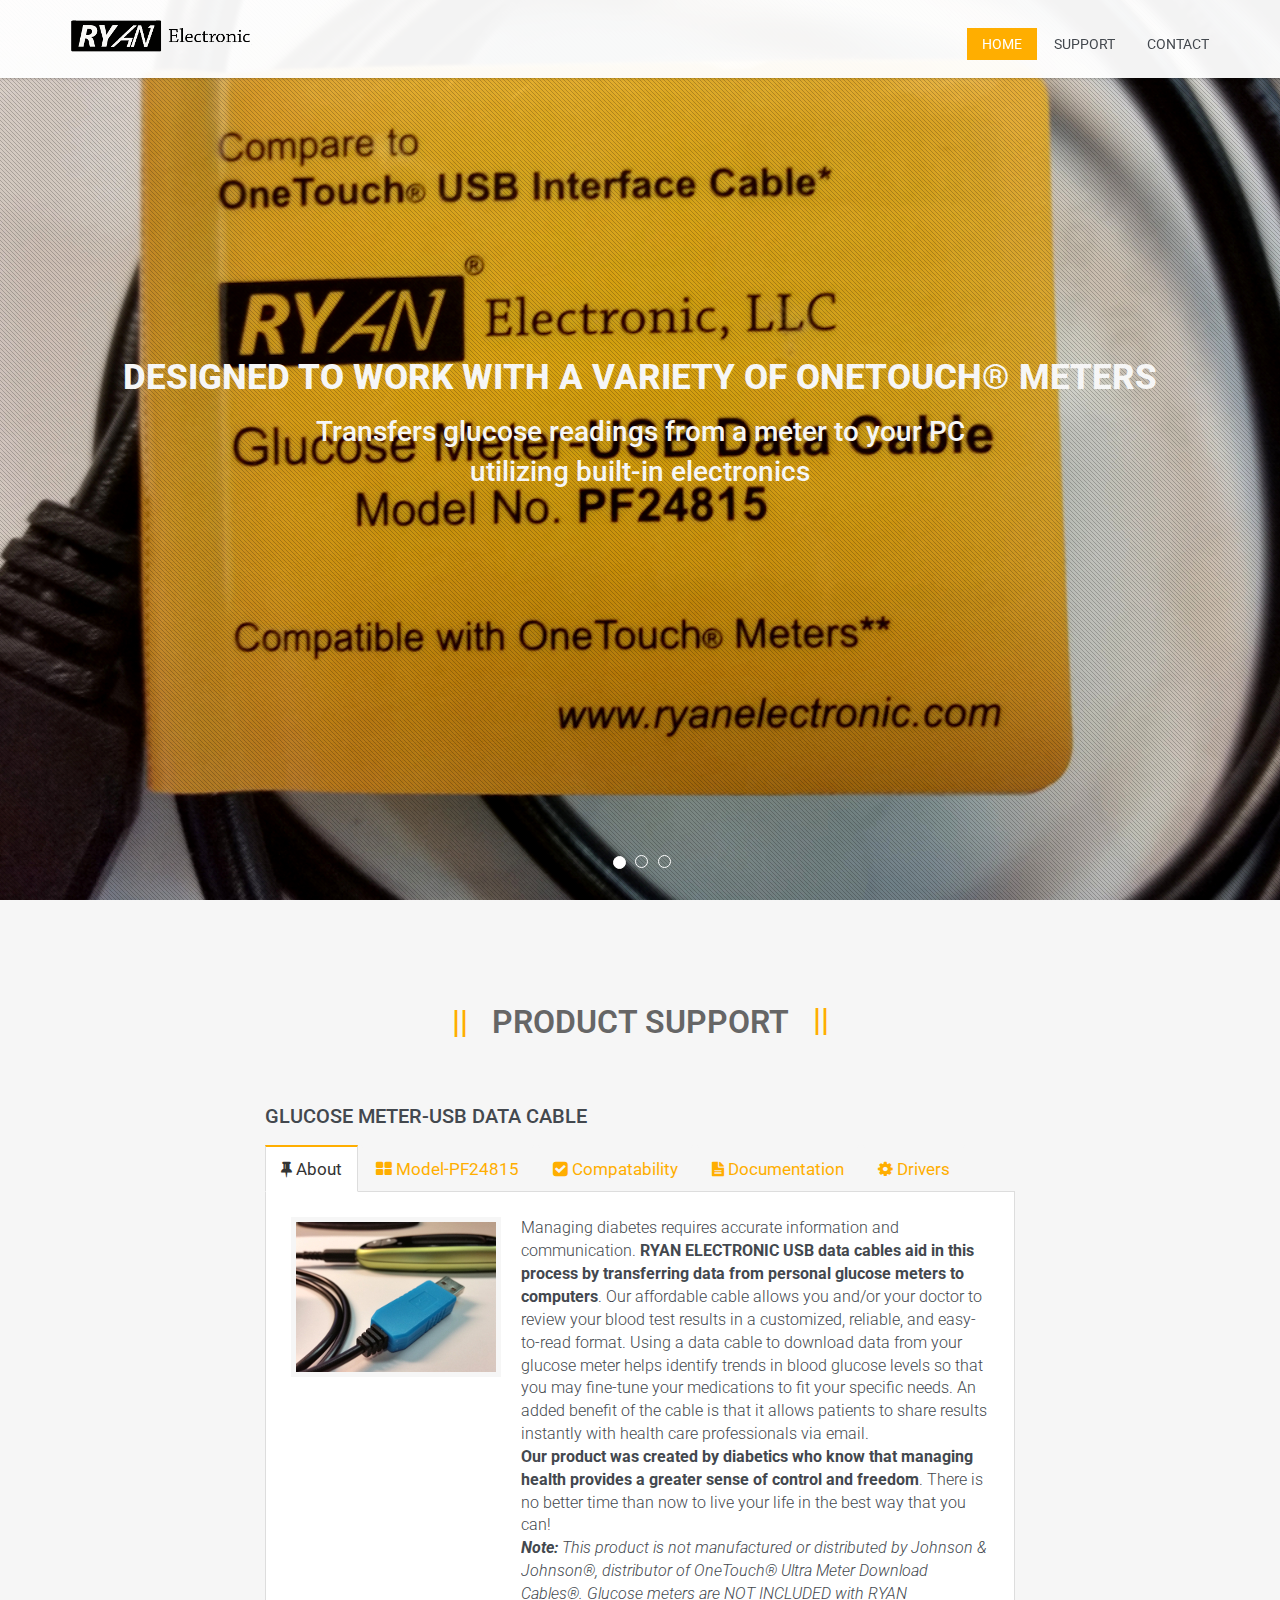
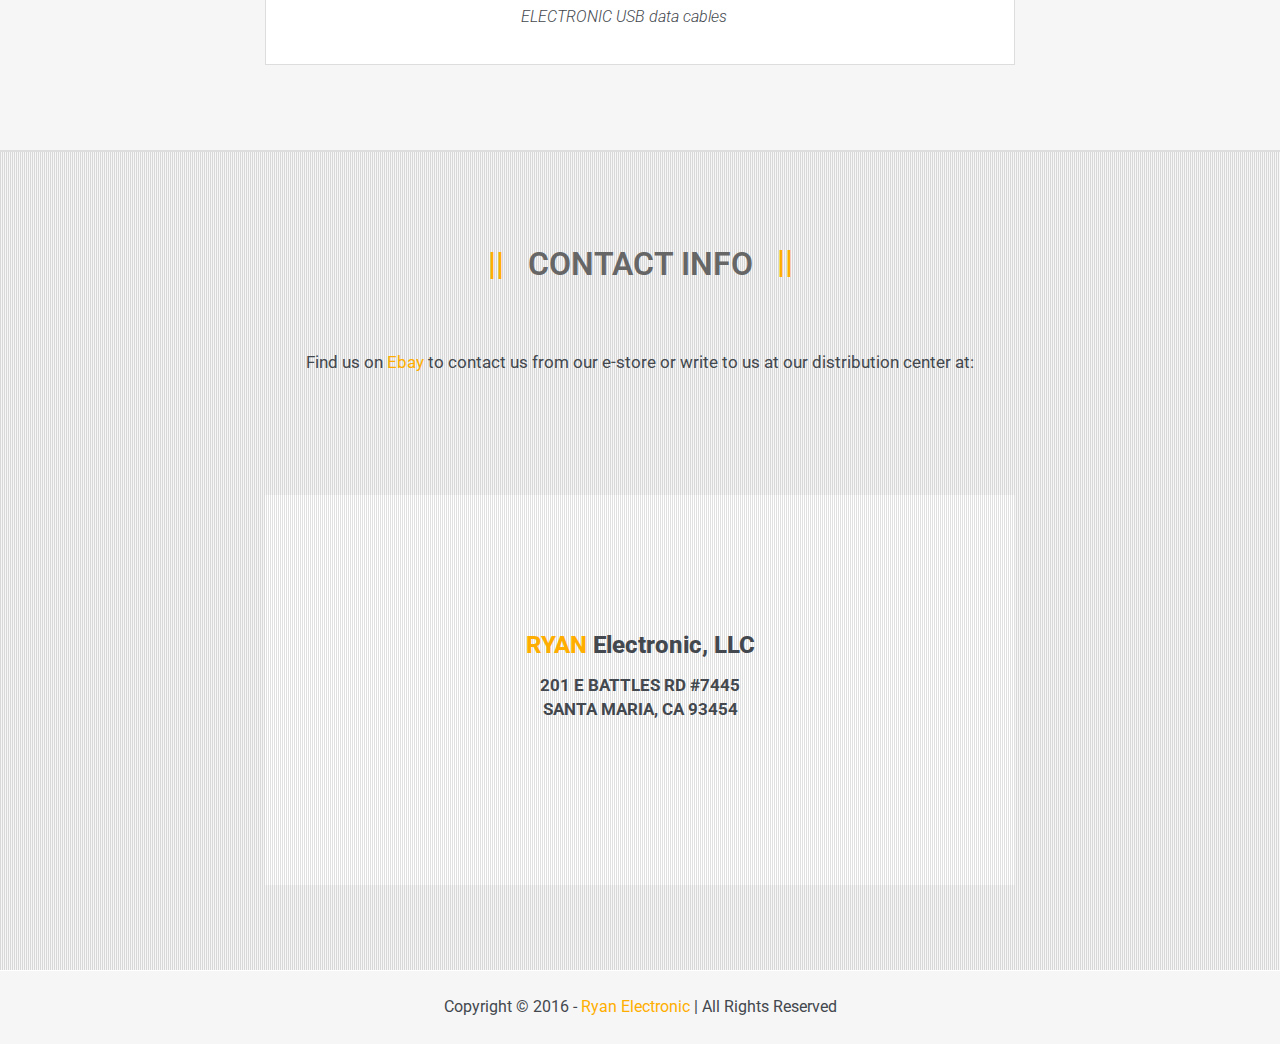
<file: index.html>
<!DOCTYPE html>
<html lang="en">
<head>
	<meta charset="utf-8"> 
	<meta name="viewport" content="width=device-width, initial-scale=1.0"> 
	<meta name="description" content="Creative One Page Parallax Template">
	<meta name="keywords" content="Creative, Onepage, Parallax, HTML5, Bootstrap, Popular, custom, personal, portfolio" /> 
	<meta name="author" content=""> 
	<title>RYAN Electronic - medical device peripherals</title> 
	<link href="css/bootstrap.min.css" rel="stylesheet">
	<link href="css/prettyPhoto.css" rel="stylesheet"> 
	<link href="css/font-awesome.min.css" rel="stylesheet"> 
	<link href="css/animate.css" rel="stylesheet"> 
	<link href="css/main.css" rel="stylesheet">
	<link href="css/responsive.css" rel="stylesheet"> 
	<!--[if lt IE 9]> <script src="js/html5shiv.js"></script> 
	<script src="js/respond.min.js"></script> <![endif]--> 
	<link rel="shortcut icon" href="images/ico/favicon.png"> 
	<link rel="apple-touch-icon-precomposed" sizes="144x144" href="images/ico/apple-touch-icon-144-precomposed.png"> 
	<link rel="apple-touch-icon-precomposed" sizes="114x114" href="images/ico/apple-touch-icon-114-precomposed.png"> 
	<link rel="apple-touch-icon-precomposed" sizes="72x72" href="images/ico/apple-touch-icon-72-precomposed.png"> 
	<link rel="apple-touch-icon-precomposed" href="images/ico/apple-touch-icon-57-precomposed.png">
</head><!--/head-->
<body>
	<div class="preloader">
		<div class="preloder-wrap">
			<div class="preloder-inner"> 
				<div class="ball"></div> 
				<div class="ball"></div> 
				<div class="ball"></div> 
				<div class="ball"></div> 
				<div class="ball"></div> 
				<div class="ball"></div> 
				<div class="ball"></div>
			</div>
		</div>
	</div><!--/.preloader-->
	<header id="navigation"> 
		<div class="navbar navbar-inverse navbar-fixed-top" role="banner"> 
			<div class="container"> 
				<div class="navbar-header"> 
					<button type="button" class="navbar-toggle" data-toggle="collapse" data-target=".navbar-collapse"> 
						<span class="sr-only">Toggle navigation</span> <span class="icon-bar"></span> <span class="icon-bar"></span> <span class="icon-bar"></span> 
					</button> 
					<a class="navbar-brand" href="index.html"><h1><img src="images/logo.png" alt="logo"></h1></a> 
				</div> 
				<div class="collapse navbar-collapse"> 
					<ul class="nav navbar-nav navbar-right"> 
						<li class="scroll active"><a href="#navigation">Home</a></li> 
						<li class="scroll"><a href="#about-us">support</a></li>  
						<li class="scroll"><a href="#contact">Contact</a></li>
					</ul> 
				</div> 
			</div> 
		</div><!--/navbar--> 
	</header> <!--/#navigation--> 

	<section id="home">
		<div class="home-pattern"></div>
		<div id="main-carousel" class="carousel slide" data-ride="carousel"> 
			<ol class="carousel-indicators">
				<li data-target="#main-carousel" data-slide-to="0" class="active"></li>
				<li data-target="#main-carousel" data-slide-to="1"></li>
				<li data-target="#main-carousel" data-slide-to="2"></li>
			</ol><!--/.carousel-indicators--> 
			<div class="carousel-inner">
				<div class="item active" style="background-image: url(images/slider/slide3.jpg)"> 
					<div class="carousel-caption"> 
						<div> 
							<h2 class="heading animated bounceInDown">designed to work with a variety of onetouch® meters</h2> 
							<p class="animated bounceInUp">Transfers glucose readings from a meter to your PC<br> utilizing built-in electronics</p> 
							 
						</div> 
					</div> 
				</div>
				<div class="item" style="background-image: url(images/slider/slide2.jpg)"> 
					<div class="carousel-caption"> <div> 
						<h2 class="heading animated bounceInDown">OneTouch® Meters Supported:</h2> 
						<p class="animated bounceInUp">Ultra2®, UltrMini®, UltraLink®, UltraSmart®</p>
					</div> 
				</div> 
			</div> 
			<div class="item" style="background-image: url(images/slider/slide1.jpg)"> 
				<div class="carousel-caption"> 
					<div> 
						<h2 class="heading animated bounceInRight">Operating Systems Supported:</h2> 
						<p class="animated bounceInLeft">Windows 10®, Windows 8®, Windows 7®,<br> Windows Vista®, Windows XP®, Mac OS X®, Android®, Linux®</p> 
						 
					</div> 
				</div> 
			</div>
		</div><!--/.carousel-inner-->

		<a class="carousel-left member-carousel-control hidden-xs" href="#main-carousel" data-slide="prev"><i class="fa fa-angle-left"></i></a>
		<a class="carousel-right member-carousel-control hidden-xs" href="#main-carousel" data-slide="next"><i class="fa fa-angle-right"></i></a>
	</div> 

</section><!--/#home-->

<section id="about-us">
	<div class="container">
		<div class="text-center">
			<div class="col-sm-8 col-sm-offset-2">
				<h2 class="title-one">PRODUCT SUPPORT</h2>				
			</div>
		</div>
		<div class="about-us">
			<div class="row">
				<div class="col-sm-8 col-sm-offset-2">
					<h3>GLUCOSE METER-USB DATA CABLE</h3>
					<ul class="nav nav-tabs">
						<li class="active"><a href="#about" data-toggle="tab"><i class="fa fa-thumb-tack"></i> About</a></li>
						<li><a href="#Model-PF24815" data-toggle="tab"><i class="fa fa-th-large"></i> Model-PF24815</a></li>
						<li><a href="#compatability" data-toggle="tab"><i class="fa fa-check-square"></i> Compatability</a></li>
						<li><a href="#documentation" data-toggle="tab"><i class="fa fa-file-text"></i> Documentation</a></li>
						<li><a href="#drivers" data-toggle="tab"><i class="fa fa-gear"></i> Drivers</a></li>
					</ul>
					<div class="tab-content">
						<div class="tab-pane fade in active" id="about">
							<div class="media">
								<img class="pull-left media-object" src="images/about-us/about.jpg" alt="support">
								<div class="media-body">
									<p>Managing diabetes requires accurate information and communication. <b>RYAN ELECTRONIC USB data cables aid in this process by transferring data from personal glucose meters to computers</b>. Our affordable cable allows you and/or your doctor to review your blood test results in a customized, reliable, and easy-to-read format. Using a data cable to download data from your glucose meter helps identify trends in blood glucose levels so that you may fine-tune your medications to fit your specific needs. An added benefit of the cable is that it allows patients to share results instantly with health care professionals via email. <br><b>Our product was created by diabetics who know that managing health provides a greater sense of control and freedom</b>. There is no better time than now to live your life in the best way that you can!<br><i><b>Note:</b> This product is not manufactured or distributed by Johnson & Johnson®, distributor of OneTouch® Ultra Meter Download Cables®. Glucose meters are NOT INCLUDED with RYAN ELECTRONIC USB data cables</i></p>
								</div>
							</div>
						</div>
						<div class="tab-pane fade" id="Model-PF24815">
							<div class="media">
								<img class="pull-left media-object" src="images/Model-PF24815/Model-PF24815.jpg" alt="Model-PF24815">
								<div class="media-body">
									<p><b>RYAN ELECTRONIC® USB data cables</b> are for use with compatible OneTouch® glucose meters. Model-PF24815 includes full <b>Windows® 10, 8, 7, Vista and XP operating system support</b>. <br> <i><br><b>Note:</b> This product is not manufactured or distributed by Johnson & Johnson®, distributor of OneTouch® Ultra Meter Download Cables®. Glucose meters are NOT INCLUDED with RYAN ELECTRONIC USB data cables</i></p>.
								</div>
							</div>
						</div>
						<div class="tab-pane fade" id="compatability">
							<div class="media">
								<img class="pull-left media-object" src="images/compatability/compatability.jpg" alt="Compatability">
								<div class="media-body">
									<p>RYAN ELECTRONIC <b>Model-PF24815</b> USB data cables are compatable with <a href="http://www.onetouch.com/support/">OneTouch®</a>; <b>Ultra2®, UltraMini®, UltraLink® and UltraSmart® meters.</b><br> <i><b><br>Note:</b> This product is not manufactured or distributed by Johnson & Johnson®, distributor of OneTouch® Ultra Meter Download Cables®. Glucose meters are NOT INCLUDED with RYAN ELECTRONIC USB data cables</i></p>
								</div>
							</div>
						</div>
						<div class="tab-pane fade" id="documentation">
							<div class="media">
								<img class="pull-left media-object" src="images/documentation/documentation.jpg" alt="Documentation">
								<div class="media-body">
									<p><b>Please check your OneTouch® glucose meter user's guide</b> for detailed instructions on how to use a USB data cable with your compatible meter. <b> Visit:</b> <a href="http://www.onetouch.com/support">http://www.onetouch.com/support</a></p>
									<p><b>Please download the RYAN Electronic® USB Interface Cable User Instructions below for additional instructions.</b></p><a href="files/RYAN Electronic USB Interface Cable User Instructions.pdf" download="RYAN Electronic USB Interface Cable User Instructions.pdf"><b>Download:</b> RYAN Electronic® USB Interface Cable User Instructions</a>
								</div>
							</div>
						</div>
                                                <div class="tab-pane fade" id="drivers">
							<div class="media">
								<img class="pull-left media-object" src="images/drivers/drivers.jpg" alt="Drivers">
								<div class="media-body">
									<p><b>Windows® will download and install the proper driver for this device (Plug and Play)</b>. RYAN ELECTRONIC® USB data cables use electronics that are Microsoft® Windows Hardware Quality Labs Testing certified (WHQL); which provide <b>Automatic driver support</b> for Windows® 10, 8, 7, Vista and XP.</p>
								</div>
					</div>
				</div>

	</section><!--/#about-us-->



						<section id="contact">
							<div class="container">
								<div class="row text-center clearfix">
									<div class="col-sm-8 col-sm-offset-2">
										<div class="contact-heading">
											<h2 class="title-one">Contact Info</h2>
											<br><br><br><p>Find us on <a href="http://ebay.com/">Ebay</a> to contact us from our e-store or write to us at our distribution center at:</p>
										</div>
									</div>
								</div>
							</div>
							<div class="container">
								<div class="contact-details">
									<div class="pattern"></div>
									<div class="row text-center clearfix">
										<div class="col-sm-8 col-sm-offset-2">
											<div class="contact-address"><address><br><br><p><span>RYAN </span>Electronic, LLC</p><strong>201 E BATTLES RD #7445<br>SANTA MARIA, CA 93454</strong></address>
											</div>
										</div>

												</div>
											</div>
										</div>
									</div>
								</div> 
							</section> <!--/#contact--> 

	<footer id="footer"> 
		<div class="container"> 
			<div class="text-center"> 
				<p>Copyright &copy; 2016 - <a href="http://ryanelectronic.com/">Ryan Electronic</a> | All Rights Reserved</p>
			</div> 
		</div> 
	</footer> <!--/#footer--> 

	<script type="text/javascript" src="js/jquery.js"></script> 
	<script type="text/javascript" src="js/bootstrap.min.js"></script>
	<script type="text/javascript" src="js/smoothscroll.js"></script> 
	<script type="text/javascript" src="js/jquery.isotope.min.js"></script>
	<script type="text/javascript" src="js/jquery.prettyPhoto.js"></script> 
	<script type="text/javascript" src="js/jquery.parallax.js"></script> 
	<script type="text/javascript" src="js/main.js"></script> 
</body>
</html>
</file>
<file: css/prettyPhoto.css>
div.pp_default .pp_top,div.pp_default .pp_top .pp_middle,div.pp_default .pp_top .pp_left,div.pp_default .pp_top .pp_right,div.pp_default .pp_bottom,div.pp_default .pp_bottom .pp_left,div.pp_default .pp_bottom .pp_middle,div.pp_default .pp_bottom .pp_right{height:13px}
div.pp_default .pp_top .pp_left{background:url(../images/prettyPhoto/default/sprite.png) -78px -93px no-repeat}
div.pp_default .pp_top .pp_middle{background:url(../images/prettyPhoto/default/sprite_x.png) top left repeat-x}
div.pp_default .pp_top .pp_right{background:url(../images/prettyPhoto/default/sprite.png) -112px -93px no-repeat}
div.pp_default .pp_content .ppt{color:#f8f8f8}
div.pp_default .pp_content_container .pp_left{background:url(../images/prettyPhoto/default/sprite_y.png) -7px 0 repeat-y;padding-left:13px}
div.pp_default .pp_content_container .pp_right{background:url(../images/prettyPhoto/default/sprite_y.png) top right repeat-y;padding-right:13px}
div.pp_default .pp_next:hover{background:url(../images/prettyPhoto/default/sprite_next.png) center right no-repeat;cursor:pointer}
div.pp_default .pp_previous:hover{background:url(../images/prettyPhoto/default/sprite_prev.png) center left no-repeat;cursor:pointer}
div.pp_default .pp_expand{background:url(../images/prettyPhoto/default/sprite.png) 0 -29px no-repeat;cursor:pointer;width:28px;height:28px}
div.pp_default .pp_expand:hover{background:url(../images/prettyPhoto/default/sprite.png) 0 -56px no-repeat;cursor:pointer}
div.pp_default .pp_contract{background:url(../images/prettyPhoto/default/sprite.png) 0 -84px no-repeat;cursor:pointer;width:28px;height:28px}
div.pp_default .pp_contract:hover{background:url(../images/prettyPhoto/default/sprite.png) 0 -113px no-repeat;cursor:pointer}
div.pp_default .pp_close{width:30px;height:30px;background:url(../images/prettyPhoto/default/sprite.png) 2px 1px no-repeat;cursor:pointer}
div.pp_default .pp_gallery ul li a{background:url(../images/prettyPhoto/default/default_thumb.png) center center #f8f8f8;border:1px solid #aaa}
div.pp_default .pp_social{margin-top:7px}
div.pp_default .pp_gallery a.pp_arrow_previous,div.pp_default .pp_gallery a.pp_arrow_next{position:static;left:auto}
div.pp_default .pp_nav .pp_play,div.pp_default .pp_nav .pp_pause{background:url(../images/prettyPhoto/default/sprite.png) -51px 1px no-repeat;height:30px;width:30px}
div.pp_default .pp_nav .pp_pause{background-position:-51px -29px}
div.pp_default a.pp_arrow_previous,div.pp_default a.pp_arrow_next{background:url(../images/prettyPhoto/default/sprite.png) -31px -3px no-repeat;height:20px;width:20px;margin:4px 0 0}
div.pp_default a.pp_arrow_next{left:52px;background-position:-82px -3px}
div.pp_default .pp_content_container .pp_details{margin-top:5px}
div.pp_default .pp_nav{clear:none;height:30px;width:110px;position:relative}
div.pp_default .pp_nav .currentTextHolder{font-family:Georgia;font-style:italic;color:#999;font-size:11px;left:75px;line-height:25px;position:absolute;top:2px;margin:0;padding:0 0 0 10px}
div.pp_default .pp_close:hover,div.pp_default .pp_nav .pp_play:hover,div.pp_default .pp_nav .pp_pause:hover,div.pp_default .pp_arrow_next:hover,div.pp_default .pp_arrow_previous:hover{opacity:0.7}
div.pp_default .pp_description{font-size:11px;font-weight:700;line-height:14px;margin:5px 50px 5px 0}
div.pp_default .pp_bottom .pp_left{background:url(../images/prettyPhoto/default/sprite.png) -78px -127px no-repeat}
div.pp_default .pp_bottom .pp_middle{background:url(../images/prettyPhoto/default/sprite_x.png) bottom left repeat-x}
div.pp_default .pp_bottom .pp_right{background:url(../images/prettyPhoto/default/sprite.png) -112px -127px no-repeat}
div.pp_default .pp_loaderIcon{background:url(../images/prettyPhoto/default/loader.gif) center center no-repeat}
div.light_rounded .pp_top .pp_left{background:url(../images/prettyPhoto/light_rounded/sprite.png) -88px -53px no-repeat}
div.light_rounded .pp_top .pp_right{background:url(../images/prettyPhoto/light_rounded/sprite.png) -110px -53px no-repeat}
div.light_rounded .pp_next:hover{background:url(../images/prettyPhoto/light_rounded/btnNext.png) center right no-repeat;cursor:pointer}
div.light_rounded .pp_previous:hover{background:url(../images/prettyPhoto/light_rounded/btnPrevious.png) center left no-repeat;cursor:pointer}
div.light_rounded .pp_expand{background:url(../images/prettyPhoto/light_rounded/sprite.png) -31px -26px no-repeat;cursor:pointer}
div.light_rounded .pp_expand:hover{background:url(../images/prettyPhoto/light_rounded/sprite.png) -31px -47px no-repeat;cursor:pointer}
div.light_rounded .pp_contract{background:url(../images/prettyPhoto/light_rounded/sprite.png) 0 -26px no-repeat;cursor:pointer}
div.light_rounded .pp_contract:hover{background:url(../images/prettyPhoto/light_rounded/sprite.png) 0 -47px no-repeat;cursor:pointer}
div.light_rounded .pp_close{width:75px;height:22px;background:url(../images/prettyPhoto/light_rounded/sprite.png) -1px -1px no-repeat;cursor:pointer}
div.light_rounded .pp_nav .pp_play{background:url(../images/prettyPhoto/light_rounded/sprite.png) -1px -100px no-repeat;height:15px;width:14px}
div.light_rounded .pp_nav .pp_pause{background:url(../images/prettyPhoto/light_rounded/sprite.png) -24px -100px no-repeat;height:15px;width:14px}
div.light_rounded .pp_arrow_previous{background:url(../images/prettyPhoto/light_rounded/sprite.png) 0 -71px no-repeat}
div.light_rounded .pp_arrow_next{background:url(../images/prettyPhoto/light_rounded/sprite.png) -22px -71px no-repeat}
div.light_rounded .pp_bottom .pp_left{background:url(../images/prettyPhoto/light_rounded/sprite.png) -88px -80px no-repeat}
div.light_rounded .pp_bottom .pp_right{background:url(../images/prettyPhoto/light_rounded/sprite.png) -110px -80px no-repeat}
div.dark_rounded .pp_top .pp_left{background:url(../images/prettyPhoto/dark_rounded/sprite.png) -88px -53px no-repeat}
div.dark_rounded .pp_top .pp_right{background:url(../images/prettyPhoto/dark_rounded/sprite.png) -110px -53px no-repeat}
div.dark_rounded .pp_content_container .pp_left{background:url(../images/prettyPhoto/dark_rounded/contentPattern.png) top left repeat-y}
div.dark_rounded .pp_content_container .pp_right{background:url(../images/prettyPhoto/dark_rounded/contentPattern.png) top right repeat-y}
div.dark_rounded .pp_next:hover{background:url(../images/prettyPhoto/dark_rounded/btnNext.png) center right no-repeat;cursor:pointer}
div.dark_rounded .pp_previous:hover{background:url(../images/prettyPhoto/dark_rounded/btnPrevious.png) center left no-repeat;cursor:pointer}
div.dark_rounded .pp_expand{background:url(../images/prettyPhoto/dark_rounded/sprite.png) -31px -26px no-repeat;cursor:pointer}
div.dark_rounded .pp_expand:hover{background:url(../images/prettyPhoto/dark_rounded/sprite.png) -31px -47px no-repeat;cursor:pointer}
div.dark_rounded .pp_contract{background:url(../images/prettyPhoto/dark_rounded/sprite.png) 0 -26px no-repeat;cursor:pointer}
div.dark_rounded .pp_contract:hover{background:url(../images/prettyPhoto/dark_rounded/sprite.png) 0 -47px no-repeat;cursor:pointer}
div.dark_rounded .pp_close{width:75px;height:22px;background:url(../images/prettyPhoto/dark_rounded/sprite.png) -1px -1px no-repeat;cursor:pointer}
div.dark_rounded .pp_description{margin-right:85px;color:#fff}
div.dark_rounded .pp_nav .pp_play{background:url(../images/prettyPhoto/dark_rounded/sprite.png) -1px -100px no-repeat;height:15px;width:14px}
div.dark_rounded .pp_nav .pp_pause{background:url(../images/prettyPhoto/dark_rounded/sprite.png) -24px -100px no-repeat;height:15px;width:14px}
div.dark_rounded .pp_arrow_previous{background:url(../images/prettyPhoto/dark_rounded/sprite.png) 0 -71px no-repeat}
div.dark_rounded .pp_arrow_next{background:url(../images/prettyPhoto/dark_rounded/sprite.png) -22px -71px no-repeat}
div.dark_rounded .pp_bottom .pp_left{background:url(../images/prettyPhoto/dark_rounded/sprite.png) -88px -80px no-repeat}
div.dark_rounded .pp_bottom .pp_right{background:url(../images/prettyPhoto/dark_rounded/sprite.png) -110px -80px no-repeat}
div.dark_rounded .pp_loaderIcon{background:url(../images/prettyPhoto/dark_rounded/loader.gif) center center no-repeat}
div.dark_square .pp_left,div.dark_square .pp_middle,div.dark_square .pp_right,div.dark_square .pp_content{background:#000}
div.dark_square .pp_description{color:#fff;margin:0 85px 0 0}
div.dark_square .pp_loaderIcon{background:url(../images/prettyPhoto/dark_square/loader.gif) center center no-repeat}
div.dark_square .pp_expand{background:url(../images/prettyPhoto/dark_square/sprite.png) -31px -26px no-repeat;cursor:pointer}
div.dark_square .pp_expand:hover{background:url(../images/prettyPhoto/dark_square/sprite.png) -31px -47px no-repeat;cursor:pointer}
div.dark_square .pp_contract{background:url(../images/prettyPhoto/dark_square/sprite.png) 0 -26px no-repeat;cursor:pointer}
div.dark_square .pp_contract:hover{background:url(../images/prettyPhoto/dark_square/sprite.png) 0 -47px no-repeat;cursor:pointer}
div.dark_square .pp_close{width:75px;height:22px;background:url(../images/prettyPhoto/dark_square/sprite.png) -1px -1px no-repeat;cursor:pointer}
div.dark_square .pp_nav{clear:none}
div.dark_square .pp_nav .pp_play{background:url(../images/prettyPhoto/dark_square/sprite.png) -1px -100px no-repeat;height:15px;width:14px}
div.dark_square .pp_nav .pp_pause{background:url(../images/prettyPhoto/dark_square/sprite.png) -24px -100px no-repeat;height:15px;width:14px}
div.dark_square .pp_arrow_previous{background:url(../images/prettyPhoto/dark_square/sprite.png) 0 -71px no-repeat}
div.dark_square .pp_arrow_next{background:url(../images/prettyPhoto/dark_square/sprite.png) -22px -71px no-repeat}
div.dark_square .pp_next:hover{background:url(../images/prettyPhoto/dark_square/btnNext.png) center right no-repeat;cursor:pointer}
div.dark_square .pp_previous:hover{background:url(../images/prettyPhoto/dark_square/btnPrevious.png) center left no-repeat;cursor:pointer}
div.light_square .pp_expand{background:url(../images/prettyPhoto/light_square/sprite.png) -31px -26px no-repeat;cursor:pointer}
div.light_square .pp_expand:hover{background:url(../images/prettyPhoto/light_square/sprite.png) -31px -47px no-repeat;cursor:pointer}
div.light_square .pp_contract{background:url(../images/prettyPhoto/light_square/sprite.png) 0 -26px no-repeat;cursor:pointer}
div.light_square .pp_contract:hover{background:url(../images/prettyPhoto/light_square/sprite.png) 0 -47px no-repeat;cursor:pointer}
div.light_square .pp_close{width:75px;height:22px;background:url(../images/prettyPhoto/light_square/sprite.png) -1px -1px no-repeat;cursor:pointer}
div.light_square .pp_nav .pp_play{background:url(../images/prettyPhoto/light_square/sprite.png) -1px -100px no-repeat;height:15px;width:14px}
div.light_square .pp_nav .pp_pause{background:url(../images/prettyPhoto/light_square/sprite.png) -24px -100px no-repeat;height:15px;width:14px}
div.light_square .pp_arrow_previous{background:url(../images/prettyPhoto/light_square/sprite.png) 0 -71px no-repeat}
div.light_square .pp_arrow_next{background:url(../images/prettyPhoto/light_square/sprite.png) -22px -71px no-repeat}
div.light_square .pp_next:hover{background:url(../images/prettyPhoto/light_square/btnNext.png) center right no-repeat;cursor:pointer}
div.light_square .pp_previous:hover{background:url(../images/prettyPhoto/light_square/btnPrevious.png) center left no-repeat;cursor:pointer}
div.facebook .pp_top .pp_left{background:url(../images/prettyPhoto/facebook/sprite.png) -88px -53px no-repeat}
div.facebook .pp_top .pp_middle{background:url(../images/prettyPhoto/facebook/contentPatternTop.png) top left repeat-x}
div.facebook .pp_top .pp_right{background:url(../images/prettyPhoto/facebook/sprite.png) -110px -53px no-repeat}
div.facebook .pp_content_container .pp_left{background:url(../images/prettyPhoto/facebook/contentPatternLeft.png) top left repeat-y}
div.facebook .pp_content_container .pp_right{background:url(../images/prettyPhoto/facebook/contentPatternRight.png) top right repeat-y}
div.facebook .pp_expand{background:url(../images/prettyPhoto/facebook/sprite.png) -31px -26px no-repeat;cursor:pointer}
div.facebook .pp_expand:hover{background:url(../images/prettyPhoto/facebook/sprite.png) -31px -47px no-repeat;cursor:pointer}
div.facebook .pp_contract{background:url(../images/prettyPhoto/facebook/sprite.png) 0 -26px no-repeat;cursor:pointer}
div.facebook .pp_contract:hover{background:url(../images/prettyPhoto/facebook/sprite.png) 0 -47px no-repeat;cursor:pointer}
div.facebook .pp_close{width:22px;height:22px;background:url(../images/prettyPhoto/facebook/sprite.png) -1px -1px no-repeat;cursor:pointer}
div.facebook .pp_description{margin:0 37px 0 0}
div.facebook .pp_loaderIcon{background:url(../images/prettyPhoto/facebook/loader.gif) center center no-repeat}
div.facebook .pp_arrow_previous{background:url(../images/prettyPhoto/facebook/sprite.png) 0 -71px no-repeat;height:22px;margin-top:0;width:22px}
div.facebook .pp_arrow_previous.disabled{background-position:0 -96px;cursor:default}
div.facebook .pp_arrow_next{background:url(../images/prettyPhoto/facebook/sprite.png) -32px -71px no-repeat;height:22px;margin-top:0;width:22px}
div.facebook .pp_arrow_next.disabled{background-position:-32px -96px;cursor:default}
div.facebook .pp_nav{margin-top:0}
div.facebook .pp_nav p{font-size:15px;padding:0 3px 0 4px}
div.facebook .pp_nav .pp_play{background:url(../images/prettyPhoto/facebook/sprite.png) -1px -123px no-repeat;height:22px;width:22px}
div.facebook .pp_nav .pp_pause{background:url(../images/prettyPhoto/facebook/sprite.png) -32px -123px no-repeat;height:22px;width:22px}
div.facebook .pp_next:hover{background:url(../images/prettyPhoto/facebook/btnNext.png) center right no-repeat;cursor:pointer}
div.facebook .pp_previous:hover{background:url(../images/prettyPhoto/facebook/btnPrevious.png) center left no-repeat;cursor:pointer}
div.facebook .pp_bottom .pp_left{background:url(../images/prettyPhoto/facebook/sprite.png) -88px -80px no-repeat}
div.facebook .pp_bottom .pp_middle{background:url(../images/prettyPhoto/facebook/contentPatternBottom.png) top left repeat-x}
div.facebook .pp_bottom .pp_right{background:url(../images/prettyPhoto/facebook/sprite.png) -110px -80px no-repeat}
div.pp_pic_holder a:focus{outline:none}
div.pp_overlay{background:#000;display:none;left:0;position:absolute;top:0;width:100%;z-index:9500}
div.pp_pic_holder{display:none;position:absolute;width:100px;z-index:10000}
.pp_content{height:40px;min-width:40px}
* html .pp_content{width:40px}
.pp_content_container{position:relative;text-align:left;width:100%}
.pp_content_container .pp_left{padding-left:20px}
.pp_content_container .pp_right{padding-right:20px}
.pp_content_container .pp_details{float:left;margin:10px 0 2px}
.pp_description{display:none;margin:0}
.pp_social{float:left;margin:0}
.pp_social .facebook{float:left;margin-left:5px;width:55px;overflow:hidden}
.pp_social .twitter{float:left}
.pp_nav{clear:right;float:left;margin:3px 10px 0 0}
.pp_nav p{float:left;white-space:nowrap;margin:2px 4px}
.pp_nav .pp_play,.pp_nav .pp_pause{float:left;margin-right:4px;text-indent:-10000px}
a.pp_arrow_previous,a.pp_arrow_next{display:block;float:left;height:15px;margin-top:3px;overflow:hidden;text-indent:-10000px;width:14px}
.pp_hoverContainer{position:absolute;top:0;width:100%;z-index:2000}
.pp_gallery{display:none;left:50%;margin-top:-50px;position:absolute;z-index:10000}
.pp_gallery div{float:left;overflow:hidden;position:relative}
.pp_gallery ul{float:left;height:35px;position:relative;white-space:nowrap;margin:0 0 0 5px;padding:0}
.pp_gallery ul a{border:1px rgba(0,0,0,0.5) solid;display:block;float:left;height:33px;overflow:hidden}
.pp_gallery ul a img{border:0}
.pp_gallery li{display:block;float:left;margin:0 5px 0 0;padding:0}
.pp_gallery li.default a{background:url(../images/prettyPhoto/facebook/default_thumbnail.gif) 0 0 no-repeat;display:block;height:33px;width:50px}
.pp_gallery .pp_arrow_previous,.pp_gallery .pp_arrow_next{margin-top:7px!important}
a.pp_next{background:url(../images/prettyPhoto/light_rounded/btnNext.png) 10000px 10000px no-repeat;display:block;float:right;height:100%;text-indent:-10000px;width:49%}
a.pp_previous{background:url(../images/prettyPhoto/light_rounded/btnNext.png) 10000px 10000px no-repeat;display:block;float:left;height:100%;text-indent:-10000px;width:49%}
a.pp_expand,a.pp_contract{cursor:pointer;display:none;height:20px;position:absolute;right:30px;text-indent:-10000px;top:10px;width:20px;z-index:20000}
a.pp_close{position:absolute;right:0;top:0;display:block;line-height:22px;text-indent:-10000px}
.pp_loaderIcon{display:block;height:24px;left:50%;position:absolute;top:50%;width:24px;margin:-12px 0 0 -12px}
#pp_full_res{line-height:1!important}
#pp_full_res .pp_inline{text-align:left}
#pp_full_res .pp_inline p{margin:0 0 15px}
div.ppt{color:#fff;display:none;font-size:17px;z-index:9999;margin:0 0 5px 15px}
div.pp_default .pp_content,div.light_rounded .pp_content{background-color:#fff}
div.pp_default #pp_full_res .pp_inline,div.light_rounded .pp_content .ppt,div.light_rounded #pp_full_res .pp_inline,div.light_square .pp_content .ppt,div.light_square #pp_full_res .pp_inline,div.facebook .pp_content .ppt,div.facebook #pp_full_res .pp_inline{color:#000}
div.pp_default .pp_gallery ul li a:hover,div.pp_default .pp_gallery ul li.selected a,.pp_gallery ul a:hover,.pp_gallery li.selected a{border-color:#fff}
div.pp_default .pp_details,div.light_rounded .pp_details,div.dark_rounded .pp_details,div.dark_square .pp_details,div.light_square .pp_details,div.facebook .pp_details{position:relative}
div.light_rounded .pp_top .pp_middle,div.light_rounded .pp_content_container .pp_left,div.light_rounded .pp_content_container .pp_right,div.light_rounded .pp_bottom .pp_middle,div.light_square .pp_left,div.light_square .pp_middle,div.light_square .pp_right,div.light_square .pp_content,div.facebook .pp_content{background:#fff}
div.light_rounded .pp_description,div.light_square .pp_description{margin-right:85px}
div.light_rounded .pp_gallery a.pp_arrow_previous,div.light_rounded .pp_gallery a.pp_arrow_next,div.dark_rounded .pp_gallery a.pp_arrow_previous,div.dark_rounded .pp_gallery a.pp_arrow_next,div.dark_square .pp_gallery a.pp_arrow_previous,div.dark_square .pp_gallery a.pp_arrow_next,div.light_square .pp_gallery a.pp_arrow_previous,div.light_square .pp_gallery a.pp_arrow_next{margin-top:12px!important}
div.light_rounded .pp_arrow_previous.disabled,div.dark_rounded .pp_arrow_previous.disabled,div.dark_square .pp_arrow_previous.disabled,div.light_square .pp_arrow_previous.disabled{background-position:0 -87px;cursor:default}
div.light_rounded .pp_arrow_next.disabled,div.dark_rounded .pp_arrow_next.disabled,div.dark_square .pp_arrow_next.disabled,div.light_square .pp_arrow_next.disabled{background-position:-22px -87px;cursor:default}
div.light_rounded .pp_loaderIcon,div.light_square .pp_loaderIcon{background:url(../images/prettyPhoto/light_rounded/loader.gif) center center no-repeat}
div.dark_rounded .pp_top .pp_middle,div.dark_rounded .pp_content,div.dark_rounded .pp_bottom .pp_middle{background:url(../images/prettyPhoto/dark_rounded/contentPattern.png) top left repeat}
div.dark_rounded .currentTextHolder,div.dark_square .currentTextHolder{color:#c4c4c4}
div.dark_rounded #pp_full_res .pp_inline,div.dark_square #pp_full_res .pp_inline{color:#fff}
.pp_top,.pp_bottom{height:20px;position:relative}
* html .pp_top,* html .pp_bottom{padding:0 20px}
.pp_top .pp_left,.pp_bottom .pp_left{height:20px;left:0;position:absolute;width:20px}
.pp_top .pp_middle,.pp_bottom .pp_middle{height:20px;left:20px;position:absolute;right:20px}
* html .pp_top .pp_middle,* html .pp_bottom .pp_middle{left:0;position:static}
.pp_top .pp_right,.pp_bottom .pp_right{height:20px;left:auto;position:absolute;right:0;top:0;width:20px}
.pp_fade,.pp_gallery li.default a img{display:none}
</file>
<file: css/main.css>
/*+++++++++++++++++++++
=====================================
 Template Name : Himu
 Author Name : Mostafizur Rahman
 Author URI : http://mostafiz.me/
 Template URI :http://mostafiz.me/demo/himu/
 Version : 1.1
===============================
+++++++++++++++++++*/





/*
====================================
------------------------------------
	1. Typography
	2. Header
	3. Main Slider
	4. About Us
	5. Model-PF24815
	6. Compatability
	7. Portfolio
	8. Clients
	9. Our Blog
	10. Contact
	11. Footer
	12. Carousel Effect
	13. Isotope
	14. Portfolio Hover effect
-------------------------------------
=====================================
*/


/*====================
======Typography=====
======================*/
@import url(https://fonts.googleapis.com/css?family=Roboto:400,100,100italic,300,300italic,400italic,500,500italic,700,700italic,900,900italic);

body {
	font-family: 'Roboto', sans-serif;
	position: relative;
	font-weight:400;
	background: #fff;
        font-size: 17px;
	color:#43484E
}

body  section{
	padding: 75px 0;
}

a:hover {
	outline: none;
	text-decoration:none;
}

a:focus {
	outline:none;
	outline-offset: 0;
}

a {
	-webkit-transition: 300ms;
	-moz-transition: 300ms;
	-o-transition: 300ms;
	transition: 300ms;
	color:#ffae00;
}

h1, h2, h3, h4, h5, h6 {
	font-family: 'Roboto', sans-serif;
}

.slider-btn {
	background-color:#ffae00;
	color: #FFF;
	-webkit-box-shadow: inset 0 0 0 2px #ffae00;
	box-shadow: inset 0 0 0 2px #ffae00;
	text-transform: uppercase;
	width: 190px;
	text-align: center;
	height: 55px;
	line-height:55px;
	padding: 0;
	font-size: 18px;
	font-weight:800;
	border: 0;
	-webkit-transition: all 0.3s ease 0s;
	-moz-transition: all 0.3s ease 0s;
	-o-transition: all 0.3s ease 0s;
	-ms-transition: all 0.3s ease 0s;
	transition: all 0.3s ease 0s;
}

.slider-btn:hover {
	background-color:#43484E;
	-webkit-box-shadow: inset 0 0 0 2px #43484E;
	box-shadow: inset 0 0 0 2px #43484E;
	color:#fff
}


.parallax-section{
	min-height: 300px;
	width: 100%;
	background-position: 50% 0;
	background-repeat: no-repeat;
	background-attachment: fixed;
	background-size: cover;
}


.preloader{
	position: fixed;
	top: 0;
	left: 0;
	height: 100%;
	width: 100%;
	display: table;
	background: #fff;
	z-index: 9999;
}

.preloder-wrap{
	display: table-cell;
	vertical-align: middle;
}

.preloder-inner {
	width: 200px;
	height: 100px;
	margin: 0 auto;
}

.ball {
	width: 10px;
	height: 10px;
	margin: 10px auto;
	border-radius: 50px;
}
  
.ball:nth-child(1) {
	background: #ff005d;
	-webkit-animation: right 1s infinite ease-in-out;
	-moz-animation: right 1s infinite ease-in-out;
	animation: right 1s infinite ease-in-out;    
}

.ball:nth-child(2) {
	background: #35ff99;
	-webkit-animation: left 1.1s infinite ease-in-out;
	-moz-animation: left 1.1s infinite ease-in-out;
	animation: left 1.1s infinite ease-in-out;
}

.ball:nth-child(3) {
	background: #008597;
	-webkit-animation: right 1.05s infinite ease-in-out;
	-moz-animation: right 1.05s infinite ease-in-out;
	animation: right 1.05s infinite ease-in-out;
}

.ball:nth-child(4) {
	background: #ffcc00;
	-webkit-animation: left 1.15s infinite ease-in-out;
	-moz-animation: left 1.15s infinite ease-in-out;
	animation: left 1.15s infinite ease-in-out;
 }

.ball:nth-child(5) {
	background: #2d3443;  
	-webkit-animation: right 1.1s infinite ease-in-out;
	-moz-animation: right 1.1s infinite ease-in-out;
	animation: right 1.1s infinite ease-in-out;
}

.ball:nth-child(6) {
	background: #ff7c35;  
	-webkit-animation: left 1.05s infinite ease-in-out;
	-moz-animation: left 1.05s infinite ease-in-out;
	animation: left 1.05s infinite ease-in-out;
}

.ball:nth-child(7) {
	background: #4d407c;  
	-webkit-animation: right 1s infinite ease-in-out;
	-moz-animation: right 1s infinite ease-in-out;
	animation: right 1s infinite ease-in-out;
}


@-webkit-keyframes right {
	0%   { -webkit-transform: translate(-15px);   }
	50%  { -webkit-transform: translate(15px);    }
	100% { -webkit-transform: translate(-15px);   }
}

@-webkit-keyframes left {
	0%   { -webkit-transform: translate(15px);    }
	50%  { -webkit-transform: translate(-15px);   }
	100% { -webkit-transform: translate(15px);    }
}

@-moz-keyframes right {
	0%   { -moz-transform: translate(-15px);   }
	50%  { -moz-transform: translate(15px);    }
	100% { -moz-transform: translate(-15px);   }
}

@-moz-keyframes left {
	0%   { -moz-transform: translate(15px);    }
	50%  { -moz-transform: translate(-15px);   }
	100% { -moz-transform: translate(15px);    }
}

@keyframes right {
	0%   { transform: translate(-15px);  }
	50%  { transform: translate(15px);   }
	100% { transform: translate(-15px);  }
}

@keyframes left {
	0%   { transform: translate(15px);   }
	50%  { transform: translate(-15px);  }
	100% { transform: translate(15px);   }
}


.vertical-middle{
	width: 100%;
	height: 100%;
	display: table;
}

.vertical-middle div{
	display: table-cell;
	vertical-align: middle;
}

/*====================
======Header CSS=====
======================*/

#navigation .navbar {
  background:rgba(255, 255, 255, 0.952941);
  border-radius: 0;
  border-bottom: 0;
  box-shadow: rgba(0, 0, 0, 0.298039) 0px 0px 3px;
  padding-bottom: 8px;
}

#navigation .navbar-toggle{
  margin-top: 20px;
  background-color: #333;
}

#navigation .navbar-brand h1{
  padding: 0;
  margin: 0;
}

#navigation .navbar-nav.navbar-right li {
	padding: 0 1px;
}

#navigation .navbar-nav.navbar-right {
	margin-top:28px
}

#navigation .navbar-nav.navbar-right li a {
	color: #43484E;
	font-family: 'Roboto',sans-serif;
	font-size: 14px;
	padding: 0;
	text-transform: uppercase;
	-webkit-transition: all .9s ease 0s;
	-moz-transition: all .9s ease 0s;
	-o-transition: all .9s ease 0s;
	transition: all .9s ease 0s;
	padding: 6px 15px;
}

#navigation .navbar-inverse .navbar-nav  .active  a,  
#navigation .navbar-inverse .navbar-nav  .active  a:focus, 
#navigation .navbar-nav.navbar-right li a:hover {
	color: #fff;
	background-color: #ffae00;
}


/*======================
====Main Slider CSS=====
=======================*/
.home-pattern {
	height:100%;
	position:absolute;
	width:100%;
	z-index:1;
	left:0;
	bottom:0;
	background-image:url(../images/home-pattern.png);
	background-repeat:repeat;
	opacity:0.2;
}

#home{
  padding: 0;
  overflow: hidden;
  position:relative
}

#main-carousel .carousel-inner .item {
	background-size:cover;
	height: 100%;
	background-position: 50% 50%;
	background-repeat:no-repeat;
}

#main-carousel .carousel-indicators { 
	bottom:15px
}

#main-carousel .carousel-indicators li{
	background: rgba(0, 0, 0, 0);
	border: 1px solid #fff;
	width: 13px;
	height: 13px;
	margin-left: 5px;
	text-indent: -9999px;
	display: inline-block;
}

.carousel-indicators .active{
	background-color: #fff !important;
	
}

.slider-content {
	height: 100%;
}

#main-carousel .carousel-caption {
	display: table;
	height: 100%;
	width: 100%;
	min-height: 100%;
	left: 0;
	top: 0;
	z-index: 11;
}

#main-carousel .carousel-caption > div{
    vertical-align: middle;
    display: table-cell;
}

#main-carousel .carousel-inner h2 {
	color: #f6f6f6;
	display: inline-block;
	font-family: roboto;
	font-size: 35px;
	font-weight: 800;
	margin-bottom: 15px;
	text-shadow: none;
	text-transform: uppercase;
}

#main-carousel .carousel-inner h2 span{
  color:#7ab700;
}

#main-carousel .carousel-inner p {
	color: #f6f6f6;
	font-family: roboto;
	font-size: 28px;
	font-weight: 500;
	margin-bottom: 59px;
	margin-top: 0;
	text-shadow:none;
}

#main-carousel .carousel-left{
	left:-50px;
}

#main-carousel .carousel-right{
	right:-50px;
}

#main-carousel:hover .carousel-left{
	left:0px;
	-webkit-transition: 300ms;
	-moz-transition: 300ms;
	-o-transition: 300ms;
	transition: 300ms;
}

#main-carousel:hover .carousel-right{
	right:0px;
	-webkit-transition: 300ms;
	-moz-transition: 300ms;
	-o-transition: 300ms;
	transition: 300ms;
}

#main-carousel .carousel-left,
#main-carousel .carousel-right{
	padding: 15px;
	z-index: 12;
	font-size: 60px;
	color: rgba(255, 255, 255, 0.52);
	top: 50%;
	position: absolute;
	margin-top: -60px;
	text-align: center;
	-webkit-transition: 300ms;
	-moz-transition: 300ms;
	-o-transition: 300ms;
	transition: 300ms;
}

.carousel-right {
  right:65px
}

.carousel-left {
  left:65px
}

#main-carousel .carousel-left:hover,
#main-carousel .carousel-right:hover{
	color: #F6F6F6;
}



/*=======================
====== About Us CSS =====
=========================*/


#about-us {
	background:#F6F6F6;
	overflow: hidden;
	padding: 85px 0;
}

#about-us h2 {
	margin-bottom:35px
}

.title-one {
	color: #666666;
	display: inline-block;
	font-size: 32px;
	font-weight: 600;
	padding-bottom:10px;
	text-align: center;
	text-transform: uppercase;
	position:relative
}

.title-one:after {
	color: #ffae00;
	content: "||";
	position: absolute;
	right: -40px;
	top: -2px;
}

.title-one:before {
	color: #ffae00;
	content: "||";
	left: -40px;
	position: absolute;
	top: 0;
}


#about-us h4 {
	color: #909090;
	margin-bottom: 50px;
	margin-top: -5px;
	text-transform: capitalize;
}

#about-us p {
	font-weight:300;
	font-size:16px;
}

.about-us .col-sm-6 {
	margin-top:50px
}

.about-us h3 {
	font-size: 20px;
	margin-bottom: 18px;
	text-transform: uppercase;
}

.about-us .tab-content {
	background:#FFFFFF;
	border-bottom: 1px solid #DDDDDD;
	border-left: 1px solid #DDDDDD;
	border-right: 1px solid #DDDDDD;
	padding: 25px;
}

.about-us .nav-tabs li a {
	border-top:2px solid #f6f6f6;
	color:#ffae00
}

.about-us .nav-tabs li.active a, 
.about-us .nav-tabs li.active a:hover, 
.about-us .nav-tabs li.active a:focus {
	border-radius: 0;
	border-top: 2px solid #ffae00;
	color: #333333;
}

.about-us .tab-content 
.pull-left.media-object {
	background-color: #F6F6F6;
	margin-right: 20px;
	padding: 5px;
}

.skillbar {
	position:relative;
	display:block;
	margin-bottom:18px;
	box-shadow:1px 1px 0 0 #333333;
	width:100%;
	background:#43484E;
	height:35px;
	-webkit-transition:0.4s linear;
	-moz-transition:0.4s linear;
	-ms-transition:0.4s linear;
	-o-transition:0.4s linear;
	transition:0.4s linear;
	-webkit-transition-property:width, background-color;
	-moz-transition-property:width, background-color;
	-ms-transition-property:width, background-color;
	-o-transition-property:width, background-color;
	transition-property:width, background-color;
}

.skillbar-title {
	position:absolute;
	top:0;
	left:0;
	width:25%;
	font-weight:bold;
	font-size:13px;
	color:#fff;
	background-color:#ffae00;
}

.skillbar-title span {
	float: none;
	margin-bottom: 0;
	margin-right: 0;
	margin-top: 0;
	text-align: left;
	display:block;
	background-color:#ffae00;
	padding:0 15px;
	height:35px;
	line-height:35px;
}


.skillbar-bar {
	height:35px;
	width:0px;
	background-color:#ffae00;
	box-shadow:0 1px 0 0 #333333;
}

.skill-bar-percent {
	position:absolute;
	right:10px;
	top:0;
	font-size:11px;
	height:35px;
	line-height:35px;
	color:#ffffff;
}




/*====================
======Service CSS=====
======================*/

#Model-PF24815 {
  background:#FFFFFF;
	
}

.Model-PF24815 {
	display:block;
	overflow:hidden;
	margin-top:50px
}

#Model-PF24815 h2{
  color: #fff;
  border-color: #fff;
  margin-bottom:35px
}

.single-service {
	background-color: rgba(0, 0, 0, 0.39);
	padding:25px;
	transition: all 0.9s ease 0s;
	-moz-transition: all 0.9s ease 0s;
	-webkit-transition: all 0.9s ease 0s;
	-o-transition: all 0.9s ease 0s;
}

.single-service p {
	text-align:justify;
}

.single-service i {
	text-align:center;
	font-size:80px;
	background-color: #fff;
	border-radius: 50%;
	display: inline-block;
	height: 150px;
	line-height: 150px;
	width: 150px;
	color:#43484E;
	transition: all 0.9s ease 0s;
	-moz-transition: all 0.9s ease 0s;
	-webkit-transition: all 0.9s ease 0s;
	-o-transition: all 0.9s ease 0s;
}

.single-service:hover {
	background-color: #ffae00;
}

.single-service:hover i {
	color:#ffae00;
	-moz-transform: scale(1.1) rotate(360deg);
	-webkit-transform: scale(1.1) rotate(360deg);
	-o-transform: scale(1.1) rotate(360deg);
	-ms-transform: scale(1.1) rotate(360deg);
	transform: scale(1.1) rotate(360deg);
}


/*=====================
======Our Team CSS=====
=======================*/

#team-carousel {
	position:relative
}

#Compatability {
	background-color:#f6f6f6;
	color:#43484E;
}

#Compatability h2 {
	color:#43484E;
	margin-bottom:35px;
}

#Compatability .team-members {
	padding:0;
	margin-top:55px;
	display:block;
	overflow:hidden
}

.single-member {
	height:430px;
	background-color:#43484E;
	border: 1px solid #43484E;
	color: #f6f6f6;
	padding: 25px;
	text-align:center;
	overflow:hidden;
}

.single-member img {
	width:100%
}

.single-member h4, 
.single-member h5 {
	text-align:center
}

#Compatability .socials i {
	background-color:#fff;
	border-radius: 50%;
	color: #43484E;
	display: inline-block;
	font-size:16px;
	height: 30px;
	line-height:28px;
	margin-right: 5px;
	text-align: center;
	width: 30px;
	border-width:1px;
	border-color:#43484E;
	border-style: solid;
	opacity:.5;
	 -webkit-transition: all 0.5s ease-in-out;
	-moz-transition: all 0.5s ease-in-out;
	-o-transition: all 0.5s ease-in-out;
	transition: all 0.5s ease-in-out;  
}

#Compatability .socials a i:hover {
	opacity:1;
	color:#fff;
	border:0
}

#Compatability .socials a .fa-facebook:hover {
	background: #3B5997;	
}

#Compatability .socials a .fa-twitter:hover {
  background:#29C5F6
}

#Compatability .socials a .fa-pinterest:hover {
  background:#C61118
}

#Compatability .socials a .fa-dribbble:hover {
  background:#FF5C93
}

#Compatability .socials a .fa-linkedin:hover {
  background:#006DC0
}

#Compatability .socials a .fa-google-plus:hover {
  background:#D13D2F
}

#Compatability .socials a .fa-flickr:hover {
  background:#7A797B
}

.member-left, .member-right {
	position:absolute;
	top:-43px;
	color:#43484E
}


.member-left {
	left:49%;
}

.member-right {
	left:51%
}


/*======================
======Portfolio CSS=====
========================*/

#portfolio {
  padding-top:70px;
  padding-bottom: 100px;
  background:#F6F6F6
}

#portfolio p, 
#portfolio h2 {
	margin-bottom:30px;
}

#portfolio 
.portfolio-filter {
  margin-bottom:40px;
  margin-top:10px;
}

#portfolio 
.portfolio-filter li {
  display: inline-block;
}

#portfolio 
.portfolio-filter li a:hover, 
#portfolio 
.portfolio-filter li a:focus,
#portfolio 
.portfolio-filter li a:active , 
#portfolio 
.portfolio-filter li .active{
	border: 1px solid #ffae00;
	color: #686868;
	box-shadow: none;
	-webkit-box-shadow: none;
	opacity: 1;
}

#portfolio 
.portfolio-filter li a {
	color: #686868;
	font-size: 16px;
	text-transform: uppercase;
	border: none;
	background: rgba(67, 72, 78, 0);
	opacity: .8;
	border: 1px solid rgba(252, 119, 0, 0);
	border-radius: inherit;
}

.portfolio-items > div{
  padding:0;
}

.portfolio-items img{
  width:100%;
}

.view {  
  cursor: default;
  height: 100%;
  overflow: hidden;
  position: relative;
  text-align: center;
  width:100%;
}

.efffect h4 {  
	opacity: 0;
	transform: scale(0);
	transition: all 0.5s linear 0s;
}

.efffect h3 {
	opacity: 0;
	transform: scale(0);
	-webkit-transition: all 0.5s linear 0s;
	-moz-transition: all 0.5s linear 0s;
	-ms-transition: all 0.5s linear 0s;
	-o-transition: all 0.5s linear 0s;
	transition: all 0.5s linear 0s;
}

.efffect img {
	transform: scaleY(1);
	-moz-transform: scaleY(1);
	-webkit-transform: scaleY(1);
	-o-transform: scaleY(1);
	-ms-transform: scaleY(1);  
	transition: all 0.7s ease-in-out 0s;
	-moz-transition: all 0.7s ease-in-out 0s;
	-webkit-transition: all 0.7s ease-in-out 0s;
	-o-transition: all 0.7s ease-in-out 0s;
}

.view img {
	display: block;
	position: relative;
}

.efffect .mask {
	background-color: #F6F6F6;
    border:4px solid #333333;
	-webkit-transition: all 0.5s linear 0s;
	-moz-transition: all 0.5s linear 0s;
	-ms-transition: all 0.5s linear 0s;
	-o-transition: all 0.5s linear 0s;
	transition: all 0.5s linear 0s;
	opacity: 0
}

.view .mask, .view .content {
	height:100%;
	left: 0;
	overflow: hidden;
	position: absolute;
	top: 0;
	width:100%;
}

.mask h3 {
	color: #43484E;
	font-family: cabin;
	font-size: 22px;
	font-weight: 700;
	margin-top: 30px;
	text-transform: uppercase;
	transition: height 500ms ease 0s;
}

.mask h4 {
	color:#000;
	font-family: roboto;
	font-size: 14px;
	font-weight: 200;
	padding: 0 35px 5px;
}

.mask i {
	border: 2px solid #333;
	border-radius: 50%;
	color: #333;
	font-size: 17px;
	margin-left: 8px;
	padding: 8px;
}

.mask i:hover{
	background-color:#ffae00;
	color:#fff;  
}



/*====================
======Clients CSS=====
======================*/

#clients{
	background-image: url("../images/clients/client-bg.jpg");
	background-color:#0A0A13;
}

#clients h2 {
	margin-bottom:30px;
	color:#f6f6f6
}

#clients p {
	color:#fff
}

#clients-carousel  {
	margin-top:45px;
	text-align:center;
}

#clients-carousel 
.carousel-inner {
	display:inline-block;
	width:60%
}

.carousel-inner blockquote {
  border-left: 0 none;
  margin:15px;
  padding:0;
  text-align: left;
}

.carousel-inner blockquote p {
	font-size:17px;
	
}

#clients-carousel 
.carousel-inner img {
	border-right:5px solid#eee;
	padding-right:10px
}

#clients-carousel 
.carousel-indicators {
	top: 100%;
	left: 50%;
	margin: 0 0 0 -50px;
	position: absolute;
	width: 100px;
}

#clients-carousel .item {
	background:#43484E
}

#clients-carousel 
.carousel-indicators li{
	background: rgba(0, 0, 0, 0);
	border: 1px solid #fff;
	width: 13px;
	height: 13px;
	margin-left: 5px;
	text-indent: -9999px;
	display: inline-block;
}

#clients-carousel 
.carousel-indicators {
  margin-top: 20px;
}

.clients{
  text-align: center;
}

.clients h2 {
	color: #FFFFFF;
	font-family: 'Roboto',sans-serif;
	font-size: 30px;
	font-weight: 500;
	line-height: 40px;
	text-transform: uppercase;
	margin-top: 0;
}

.clients p {
	color: #FFFFFF;
	font-family: 'Roboto',sans-serif;
	font-size: 14px;
	font-weight: 300;
	letter-spacing: 3px;
	text-transform: uppercase;
}

.clients p span{
	color:#ffae00;
}



/*=====================
======Our Blog CSS=====
======================*/

#blog {
	padding-bottom:75px;
	padding-top:75px
}

.blog-heading {
	margin-bottom: 35px;
	margin-top: 15px;
}

.single-blog {
	margin-bottom: 30px;
	background-color:#F7F7F7;
	padding:25px;
	transition: all 1s ease 0s;
	-moz-transition: all 1s ease 0s;
	-webkit-transition: all 1s ease 0s;
	-o-transition: all 1s ease 0s;
	-webkit-box-shadow: 0 2px 0 0 #ddd;
	box-shadow: 0 2px 0 0 #ddd;
}

.single-blog:hover {
	background-color:#43484E;
	color:#fff
}

.single-blog:hover.single-blog h2 {
	color:#fff
}

.single-blog:hover.single-blog .btn-primary {
	background-color:#ffae00;
	color:#fff;
	border-color:#fff;
	transition: all 0.9s ease 0s;
	-moz-transition: all 0.9s ease 0s;
	-webkit-transition: all 0.9s ease 0s;
	-o-transition: all 0.9s ease 0s;
}

.single-blog img{
	width:100%;
	margin-bottom:20px
}

.single-blog h2 {
	color:#43484E;
	font-size:24px;
}

.single-blog h2{
	margin:0;
	margin-bottom:15px;
}

.single-blog ul {
	padding:0;
	overflow:hidden;
}

.single-blog ul li {
	border-right: 2px solid #999999;
	float: left;
	line-height: 10px;
	list-style: none;
	margin-right: 10px;
	padding-right: 10px;
	font-size: 12px;
	color:#999;
}

.single-blog ul li:last-child {
	border:none;
}

.blog-content {
	margin-bottom: 25px;
	margin-top: 0;
}

.single-blog .btn-primary {
	text-transform: uppercase;
	border: 1px solid #ffae00;
	color: #686868;
	background-color: rgba(255, 255, 255, 0);
	border-color: #ffae00;
}

.single-blog:hover.single-blog .btn-primary:hover{
	background-color:#ffae00;
	color:#fff;
}

#blog-detail .modal-body {
	padding:30px;
}

#blog-detail .modal-body img {
	width:100%
}

#blog-detail .close {
	margin-right: -15px;
    margin-top: -25px;
}



/*====================
======Contact CSS=====
======================*/

#contact {
	overflow:hidden;
	background-color: #f6f6f6;
	position:relative;
	padding-bottom:85px;
	border-top:2px solid #ddd
}

#contact .contact-heading {
	padding-bottom:35px;
	position: relative;
	z-index: 10;
}

.contact-details {	
	padding-top:75px;
}

.pattern {
	height:100%;
	position:absolute;
	width:100%;
	z-index:1;
	left:0;
	bottom:0;
	background-image:url(../images/pattern.png);
	background-repeat:repeat;
	opacity:0.2;
}


.contact-address {
	background-color: #fff;
	height:390px;
	padding-top:85px
}

.contact-address .social-icons a i {
	border-radius:0;
	height:30px;
	line-height:inherit;
	width:30px;
	border-width:0;
	transition: all 1s ease 0s;
	-moz-transition: all 1s ease 0s;
	-webkit-transition: all 1s ease 0s;
	-o-transition: all 1s ease 0s;
	margin-right:10px
}
.contact-address .social-icons i:hover {
	transform: scale(.9);
}

.social-icons a {
	color: #A2A2A2;
	font-size: 20px;
	border: 1px solid #A2A2A2;
	border-radius: 50%;
	text-align: center;
	padding: 6px;
	width: 44px;
	height: 44px;
	display: inline-block;
	margin: 2px;
}


.social-icons a:hover {
  color: #ffae00;
  border: 1px solid #ffae00;
}

.contact-address .social-icons, 
.contact-address address {
	z-index:2;
	position:relative
}

.contact-address  p {
	font-weight:800;
	font-size:24px
}

.contact-address  p span {
	color:#ffae00;
	
}

#contact-form-section {	
	padding:35px;
	background-color: #FFF; 
	height:390px;
}
#contact-form-section .btn-primary {
	background-color:#ffae00;
	border-color:#f6f6f6;
	border-radius:0;
	padding:10px 35px;
	text-transform:uppercase;
	font-weight:800;
	transition: all 0.9s ease 0s;
  -moz-transition: all 0.9s ease 0s;
  -webkit-transition: all 0.9s ease 0s;
  -o-transition: all 0.9s ease 0s;
}

#contact-form-section .btn-primary:hover {
	background-color:#43484E
}

#contact-form input, 
#contact-form textarea, 
#contact-form .btn-primary  {
	position:relative;
	z-index:2;
}

#contact-form .name-field, 
#contact-form .mail-field  {
	width:49%;
}

#contact-form .name-field {
	margin-right:2%;	
	float:left
}

#contact-form .mail-field {
	
}

#contact-form-section .form-control {
	border-radius:0;
	-webkit-box-shadow:none;
	box-shadow:none;
}

#contact-form-section textarea {
	resize:none
}

#contact-form-section .form-control:focus {
	border-color: #ffae00;
	outline: 0;
	-webkit-box-shadow:none;
	box-shadow:none;
}


/*====================
======Footer CSS=====
======================*/

#footer {
	background-color:#f6f6f6;
	padding:25px 0;
	color:#43484E;
	font-size:16px;
	position:relative;
	margin-top:1px;
}

#footer p {
	margin: 0
}

#footer a {
	color:#ffae00
}


/*============================
======Carousel Effect CSS=====
==============================*/


.carousel.scale .carousel-inner > .item.left > div:nth-child(1),
.carousel.scale .carousel-inner > .item.right > div:nth-child(1) {
  -webkit-animation: fadeOutDown 300ms linear 0ms both;
  animation: fadeOutDown 300ms linear 0ms both;
}
.carousel.scale .carousel-inner > .item.next > div:nth-child(1),
.carousel.scale .carousel-inner > .item.prev > div:nth-child(1) {
  -webkit-animation: fadeInDown 300ms linear 75ms both;
  animation: fadeInDown 300ms linear 75ms both;
}

.carousel.scale .carousel-inner > .item.left > div:nth-child(2),
.carousel.scale .carousel-inner > .item.right > div:nth-child(2) {
  -webkit-animation: fadeOutDown 300ms linear 75ms both;
  animation: fadeOutDown 300ms linear 75ms both;
}
.carousel.scale .carousel-inner > .item.next > div:nth-child(2),
.carousel.scale .carousel-inner > .item.prev > div:nth-child(2) {
  -webkit-animation: fadeInDown 300ms linear 150ms both;
  animation: fadeInDown 300ms linear 150ms both;
}

.carousel.scale .carousel-inner > .item.left > div:nth-child(3),
.carousel.scale .carousel-inner > .item.right > div:nth-child(3) {
  -webkit-animation: fadeOutDown 300ms linear 150ms both;
  animation: fadeOutDown 300ms linear 150ms both;
}
.carousel.scale .carousel-inner > .item.next > div:nth-child(3),
.carousel.scale .carousel-inner > .item.prev > div:nth-child(3) {
  -webkit-animation: fadeInDown 300ms linear 225ms both;
  animation: fadeInDown 300ms linear 225ms both;
}

.carousel.scale .carousel-inner > .item.left > div:nth-child(4),
.carousel.scale .carousel-inner > .item.right > div:nth-child(4) {
  -webkit-animation: fadeOutDown 300ms linear 225ms both;
  animation: fadeOutDown 300ms linear 225ms both;
}
.carousel.scale .carousel-inner > .item.next > div:nth-child(4),
.carousel.scale .carousel-inner > .item.prev > div:nth-child(4) {
  -webkit-animation: fadeInDown 300ms linear 300ms both;
  animation: fadeInDown 300ms linear 300ms both;
}


/*==================================
====== Isotope Recommended CSS=====
====================================*/

/**** Isotope Filtering ****/
.isotope-item {
  z-index: 2;
}

.isotope-hidden.isotope-item {
  pointer-events: none;
  z-index: 1;
}

/**** Isotope CSS3 transitions ****/
.isotope,
.isotope .isotope-item {
  -webkit-transition-duration: 0.8s;
  -moz-transition-duration: 0.8s;
  -ms-transition-duration: 0.8s;
  -o-transition-duration: 0.8s;
  transition-duration: 0.8s;
}

.isotope {
  -webkit-transition-property: height, width;
  -moz-transition-property: height, width;
  -ms-transition-property: height, width;
  -o-transition-property: height, width;
  transition-property: height, width;
}

.isotope .isotope-item {
  -webkit-transition-property: -webkit-transform, opacity;
  -moz-transition-property: -moz-transform, opacity;
  -ms-transition-property: -ms-transform, opacity;
  -o-transition-property: -o-transform, opacity;
  transition-property: transform, opacity;
}

/**** disabling Isotope CSS3 transitions ****/
.isotope.no-transition,
.isotope.no-transition .isotope-item,
.isotope .isotope-item.no-transition {
  -webkit-transition-duration: 0s;
  -moz-transition-duration: 0s;
  -ms-transition-duration: 0s;
  -o-transition-duration: 0s;
  transition-duration: 0s;
}
/* End: Recommended Isotope styles */




/*==================================
====== Portfolio Hover effect=======
====================================*/


.efffect img {
   -webkit-transform: scaleY(1);
   -moz-transform: scaleY(1);
   -o-transform: scaleY(1);
   -ms-transform: scaleY(1);
   transform: scaleY(1);
   -webkit-transition: all 0.7s ease-in-out;
   -moz-transition: all 0.7s ease-in-out;
   -o-transition: all 0.7s ease-in-out;
   -ms-transition: all 0.7s ease-in-out;
   transition: all 0.7s ease-in-out;
}
.efffect .mask {
   -webkit-transition: all 0.5s linear;
   -moz-transition: all 0.5s linear;
   -o-transition: all 0.5s linear;
   -ms-transition: all 0.5s linear;
   transition: all 0.5s linear;
   -ms-filter: "progid: DXImageTransform.Microsoft.Alpha(Opacity=0)";
   filter: alpha(opacity=0);
   opacity: 0;
   cursor: zoom-in;
}
.efffect h4 {   
   background: transparent;
   -webkit-transform: scale(0);
   -moz-transform: scale(0);
   -o-transform: scale(0);
   -ms-transform: scale(0);
   transform: scale(0);
   -webkit-transition: all 0.5s linear;
   -moz-transition: all 0.5s linear;
   -o-transition: all 0.5s linear;
   -ms-transition: all 0.5s linear;
   transition: all 0.5s linear;
   -ms-filter: "progid: DXImageTransform.Microsoft.Alpha(Opacity=0)";
   filter: alpha(opacity=0);
   opacity: 0;
}
.efffect h3 {
   -ms-filter: "progid: DXImageTransform.Microsoft.Alpha(Opacity=0)";
   filter: alpha(opacity=0);
   opacity: 0;
   font-size:22px;
   -webkit-transform: scale(0);
   -moz-transform: scale(0);
   -o-transform: scale(0);
   -ms-transform: scale(0);
   transform: scale(0);
   -webkit-transition: all 0.5s linear;
   -moz-transition: all 0.5s linear;
   -o-transition: all 0.5s linear;
   -ms-transition: all 0.5s linear;
   transition: all 0.5s linear;
}
.mask a i {
   -ms-filter: "progid: DXImageTransform.Microsoft.Alpha(Opacity=0)";
   filter: alpha(opacity=0);
   opacity: 0;
   -webkit-transform:rotate(-180deg);
   -moz-transform:rotate(-180deg);
   -o-transform:rotate(-180deg);
   -ms-transform:rotate(-180deg);
   transform:rotate(-180deg);
   -webkit-transition:all 0.5s linear 0.7s;
   -moz-transition: all 0.5s linear 0.7s;
   -o-transition:all 0.5s linear 0.7s;
   -ms-transition:all 0.5s linear 0.7s;
   transition:all 0.5s linear 0.7s;
}
.efffect:hover img {
   -webkit-transform: scale(10);
   -moz-transform: scale(10);
   -o-transform: scale(10);
   -ms-transform: scale(10);
   transform: scale(10);
   -ms-filter: "progid: DXImageTransform.Microsoft.Alpha(Opacity=0)";
   filter: alpha(opacity=0);
   opacity: 0;
}
.efffect:hover .mask {
   -ms-filter: "progid: DXImageTransform.Microsoft.Alpha(Opacity=100)";
   filter: alpha(opacity=100);
   opacity: 1;
}
.efffect:hover h4,.efffect:hover h3,.efffect:hover a i {
   -webkit-transform: scale(1);
   -moz-transform: scale(1);
   -o-transform: scale(1);
   -ms-transform: scale(1);
   transform: scale(1);
   -ms-filter: "progid: DXImageTransform.Microsoft.Alpha(Opacity=100)";
   filter: alpha(opacity=100);
   opacity: 1;
}
</file>
<file: css/responsive.css>
@media (min-width:992px) and (max-width:1199px){
	.efffect h3{
		font-size:15px;
		margin-top:10px
	}
}
@media (min-width:768px) and (max-width:991px){
	#navigation .navbar-nav.navbar-right li{
		padding:0 0;
	}
	.header-bottom #subscribe-form .mail-field{
		width:70%
	}
	.header-bottom .btn-primary{
		float:right
	}
	.about-us .tab-content .pull-left.media-object{
		float:inherit;
		width:100%;
		margin-bottom:15px
	}
	.single-member{
		height:515px;
		margin-bottom:30px
	}
	.efffect h3,.efffect h4{
		display:none
	}
	.mask a i{
		margin-top:28px
	}
}
@media (max-width:767px){
	#navigation .navbar-nav.navbar-right{
		margin-top:0
	}
	.media,.media-body{
		overflow:inherit!important
	}
	#navigation .navbar-inverse .navbar-nav .active a,
	#navigation .navbar-inverse .navbar-nav .active a:focus,
	#navigation .navbar-nav.navbar-right li a:hover{
		border:none
	}
	.call-to-action p,.header-bottom #subscribe-form p{
		font-size:14px
	}.header-bottom #subscribe-form .mail-field{
		display:inline;
		float:none;
		margin-bottom:13px;
		margin-right:0;
		width:100%
	}
	#main-carousel .carousel-inner h2{
		border-bottom:0;font-size:30px
	}
	.slider-btn{
		font-size:16px;
		height:45px;
		line-height:45px;
		width:150px
	}
	.title-one{
		font-size:24px
	}
	#about-us p{
		font-size:14px
	}.nav-tabs li{
		width:33%
	}
	.nav-tabs li a{
		text-align:center
	}
	.nav-tabs li a i{
		display:block
	}
	.about-us .tab-content .pull-left.media-object{
		background-color:#F6F6F6;
		display:block;float:inherit!important;margin-right:0;
		width:100%
	}
	#services h2{
		font-size:24px
	}
	.member-right{
		left:55%
	}
	.single-member{
		margin-bottom:25px;
		height:600px
	}
	#portfolio .portfolio-filter{
		padding:0
	}
	#portfolio .portfolio-filter li{
		margin-bottom:10px
	}
	.efffect h3{
		margin-top:18%
	}
	#clients-carousel .carousel-inner img{
		width:100%
	}
	.single-blog ul li{
		margin-bottom:10px
	}
	#gmap iframe{
		height:225px
	}
	.contact-address{
		padding-left:10px;
		padding-right:10px
	}
	.pattern{
		height:960px
	}
	#footer p{
		font-size:14px
	}
}
@media (max-width:479px){
	body section{
		overflow:hidden
	}
	#navigation .navbar-nav.navbar-right li a{
		padding:5px 15px;
	}
	.media,.media-body{
		overflow:inherit!important
	}
	#navigation .navbar-inverse .navbar-nav .active a,
	#navigation .navbar-inverse .navbar-nav .active a:focus,
	#navigation .navbar-nav.navbar-right li a:hover{
		border:none
	}
	.call-to-action p,
	.header-bottom #subscribe-form p{
		font-size:14px
	}
	.header-bottom #subscribe-form .mail-field{
		display:inline;
		float:none;
		margin-bottom:13px;
		margin-right:0;
		width:100%
	}
	#main-carousel .carousel-inner h2{
		border-bottom:0;
		font-size:30px
	}
	.slider-btn{
		font-size:16px;
		height:45px;
		line-height:45px;
		width:150px
	}
	.title-one{
		font-size:24px
	}
	#about-us p{
		font-size:14px
	}
	.nav-tabs li{
		width:33%
	}
	.nav-tabs li a{
		text-align:center
	}
	.nav-tabs li a i{
		display:block
	}
	.about-us .tab-content .pull-left.media-object{
		background-color:#F6F6F6;
		display:block;
		float:inherit!important;
		margin-right:0;
		width:100%
	}
	#services h2{
		font-size:24px
	}
	.member-right{
		left:55%
	}
	.single-member{
		margin-bottom:25px;
		height:450px
	}
	#portfolio .portfolio-filter li{
		margin-bottom:10px
	}
	.efffect h3{
		margin-top:8%
	}
	.single-blog ul li{
		margin-bottom:10px
	}
	#gmap iframe{
		height:225px
	}
	.contact-address{
		padding-left:10px;
		padding-right:10px
	}
	.pattern{
		height:960px
	}
	#footer p{
		font-size:14px
	}
}
</file>
